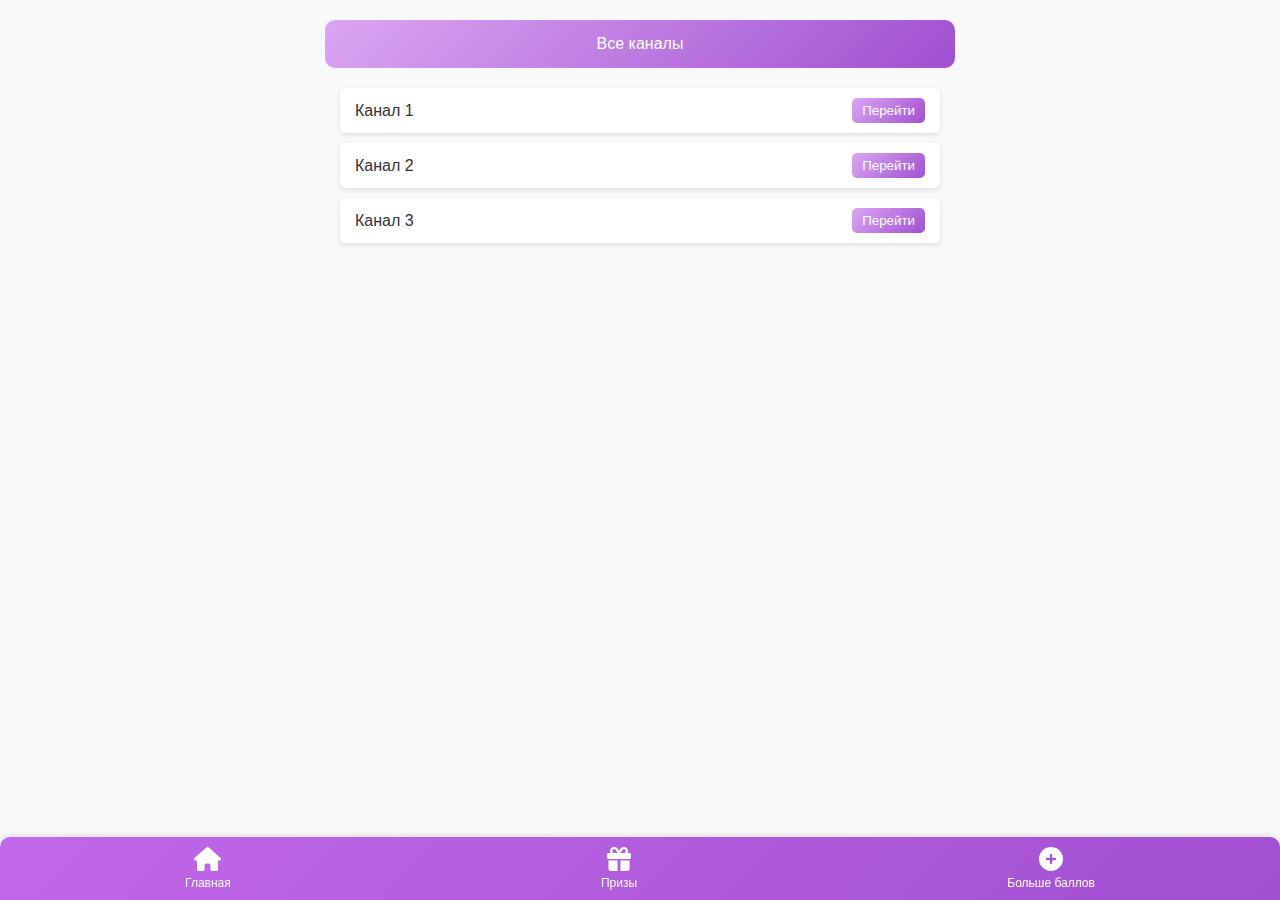
<file: TMA/templates/chanels.html>
<!DOCTYPE html>
<html lang="en">
<head>
    <meta charset="UTF-8">
    <meta name="viewport" content="width=device-width, initial-scale=1.0">
    <title>Channels Page</title>
    <link rel="stylesheet" href="https://cdnjs.cloudflare.com/ajax/libs/font-awesome/6.0.0-beta3/css/all.min.css">
    <style>
        body {
            font-family: Arial, sans-serif;
            margin: 0;
            padding: 0;
            background-color: #f9f9f9;
            color: #333;
        }
        .header {
            background: linear-gradient(135deg, #dba6f2, #a050d0);
            color: white;
            padding: 15px;
            text-align: center;
            border-radius: 10px;
            margin: 20px auto;
            max-width: 600px;
        }
        .channels {
            max-width: 600px;
            margin: 20px auto;
            padding: 0 15px;
        }
        .channel {
            display: flex;
            justify-content: space-between;
            align-items: center;
            background-color: white;
            margin-bottom: 10px;
            padding: 10px 15px;
            border-radius: 5px;
            box-shadow: 0 2px 5px rgba(0, 0, 0, 0.1);
        }
        .channel button {
            background: linear-gradient(135deg, #dba6f2, #a050d0);
            color: white;
            border: none;
            border-radius: 5px;
            padding: 5px 10px;
            cursor: pointer;
            transition: background-color 0.3s;
        }
        .channel button:hover {
            background: linear-gradient(135deg, #dba6f2, #a050d0);
        }
        .modal {
            display: none;
            position: fixed;
            top: 0;
            left: 0;
            width: 100%;
            height: 100%;
            background-color: rgba(0, 0, 0, 0.5);
            justify-content: center;
            align-items: center;
        }
        .modal-content {
            background-color: white;
            padding: 20px;
            border-radius: 10px;
            text-align: center;
            max-width: 400px;
            width: 100%;
        }
        .modal-content p {
            margin: 10px 0;
        }
        .modal-content p .underline {
            text-decoration: underline;
            font-weight: bold;
            cursor: pointer;
        }
        .modal-content button {
            background: linear-gradient(135deg, #dba6f2, #a050d0);
            color: white;
            border: none;
            border-radius: 5px;
            padding: 10px 15px;
            cursor: pointer;
            transition: background-color 0.3s;
        }
        .modal-content button:hover {
            background: linear-gradient(135deg, #dba6f2, #a050d0);
        }

        .footer {
            position: fixed;
            bottom: 0;
            width: 100%;
            background: linear-gradient(135deg, #c267ea, #a050d0);
            color: white;
            padding: 10px 0;
            display: flex;
            justify-content: space-around;
            align-items: center;
            border-radius: 10px 10px 0 0;
            box-shadow: 0 -2px 5px rgba(0, 0, 0, 0.1);
        }

        .footer div {
            display: flex;
            flex-direction: column;
            align-items: center;
            justify-content: center;
        }

        .footer i {
            font-size: 24px;
            margin-bottom: 5px;
        }

        .footer p {
            margin: 0;
            font-size: 12px;
        }

    </style>
</head>
<body>
    <div class="header">Все каналы</div>
    <div class="channels">
        <div class="channel">
            <span>Канал 1</span>
            <button onclick="openModal()">Перейти</button>
        </div>
        <div class="channel">
            <span>Канал 2</span>
            <button onclick="openModal()">Перейти</button>
        </div>
        <div class="channel">
            <span>Канал 3</span>
            <button onclick="openModal()">Перейти</button>
        </div>
    </div>

    <div class="modal" id="modal">
        <div class="modal-content">
            <p>Переходя по ссылке, вы попадете на канал, но чтобы участвовать в розыгрыше баллов, вам необходимо подтвердить подписку в <span class="underline">боте</span>.</p>
            <button onclick="toChannel()">К Каналу</button>
        </div>
    </div>


    <div class="footer">
        <div>
            <i class="fas fa-home"></i>
            <p>Главная</p>
        </div>
        <div>
            <i class="fas fa-gift"></i>
            <p>Призы</p>
        </div>
        <div>
            <i class="fas fa-plus-circle"></i>
            <p>Больше баллов</p>
        </div>
    </div>

    <script>
        const modal = document.getElementById('modal');

        function openModal() {
            modal.style.display = 'flex';
        }

        

        function toChannel() {
            closeModal();
            alert('Переход на канал');
        }

        // Close modal when clicking outside of it
        window.onclick = function(event) {
            if (event.target === modal) {
                closeModal();
            }
        }
    </script>
</body>
</html>
</file>
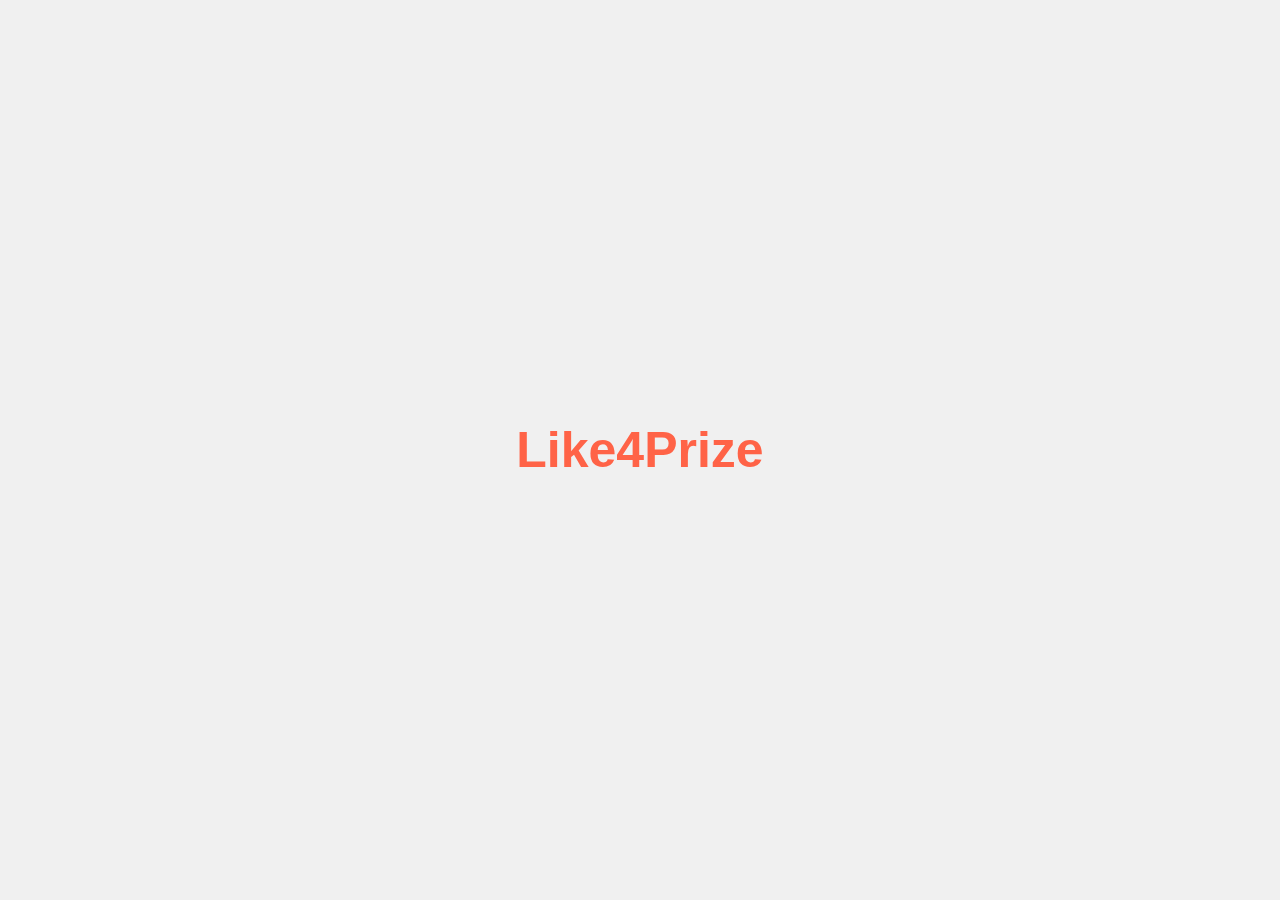
<file: TMA/templates/preloader.html>
<!DOCTYPE html>
<html lang="en">
<head>
    <meta charset="UTF-8">
    <meta name="viewport" content="width=device-width, initial-scale=1.0">
    <title>Like4Prize</title>
    <style>
        body, html {
            height: 100%;
            margin: 0;
            display: flex;
            justify-content: center;
            align-items: center;
            background-color: #f0f0f0;
            font-family: Arial, sans-serif;
        }

        .title {
            font-size: 50px;
            font-weight: bold;
            color: #ff6347;
            animation: fadeInOut 4s ease-in-out forwards;
        }

        @keyframes fadeInOut {
            0% {
                opacity: 0;
                transform: scale(0.5);
            }
            50% {
                opacity: 1;
                transform: scale(1.2);
            }
            100% {
                opacity: 0;
                transform: scale(1);
            }
        }
    </style>
</head>
<body>

    <div class="title">Like4Prize</div>

    <script>
        setTimeout(function() {
            window.location.href = "/glav"; // Здесь укажите адрес новой страницы
        }, 4000); // Перенаправление после 4 секунд
    </script>

</body>
</html>
</file>
